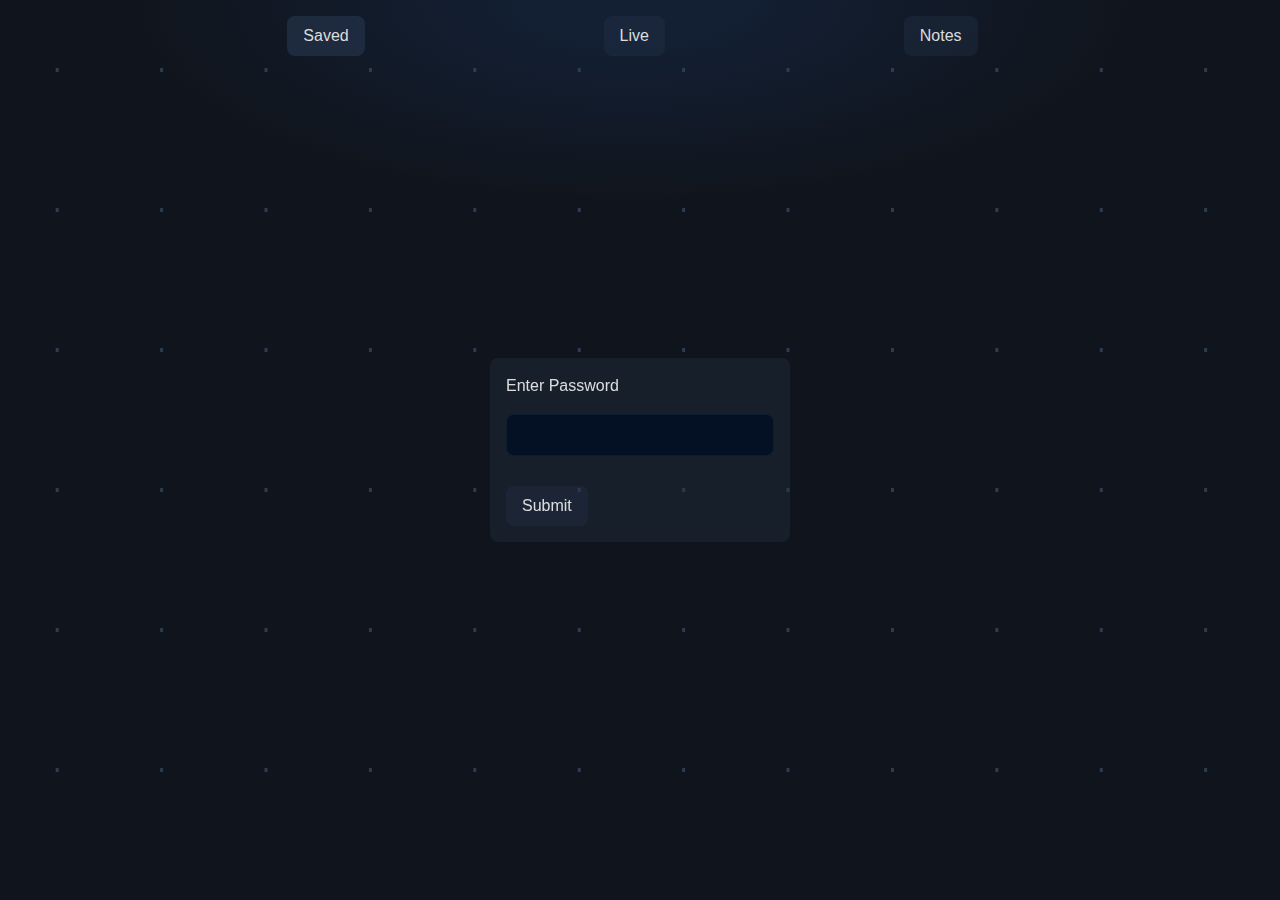
<file: index.html>
<!DOCTYPE html>
<html lang="en">

<head>
  <meta charset="UTF-8" />
  <meta name="color-scheme" content="dark">

  <title>Connecto</title>
  <meta name="viewport" content="width=device-width, initial-scale=1.0">
  <link rel="stylesheet" href="background.css">
  <meta http-equiv="Content-Security-Policy" content="script-src 'self' 'unsafe-inline'">


  <link rel="apple-touch-icon" sizes="180x180" href="/Connectoweb/apple-touch-icon.png">
  <link rel="icon" type="image/png" sizes="32x32" href="/Connectoweb/favicon-32x32.png">
  <link rel="icon" type="image/png" sizes="16x16" href="/Connectoweb/favicon-16x16.png">

  <link rel="stylesheet"
    href="https://fonts.googleapis.com/css2?family=Material+Symbols+Outlined:opsz,wght,FILL,GRAD@20..48,100..700,0..1,-50..200" />

  <style>
    /* === Global Styles === */
    :root {
      --bg-color: #00000000;
      --fg-color: #f0f0f0e8;
      --accent-items-color: #2e3c5121;
      --accent-color: #2e3c5100;
      --background: #17202d;
      --border-radius: 8px;
      --skeleton-color: #26354d50;
      --skeleton-highlight: #26354d77;
      --button-color: #26354d50;
      /*10151d*/
      --new-color: #041124;
      --gradient-color: linear-gradient(45deg,
          #d16ba5 0%,
          #b857c6 15%,
          #9654d3 30%,
          #6b68eb 45%,
          #3380f5 60%,
          #0098ff 75%,
          #00caff 90%,
          #5ffbf1 100%);
    }

    * {
      box-sizing: border-box;
      margin: 0;
      padding: 0;
      outline: none;
      font-family: sans-serif;
    }

    #passwordSubmitBtn {
      margin-top: 30px;
      background: var(--button-color);
      color: var(--fg-color);
      border-radius: var(--border-radius);
      padding: 0.5rem 1rem;
      cursor: pointer;
    }

    body {
      background-color: var(--bg-color);
      color: var(--fg-color);
      margin: 0;
      display: flex;
      flex-direction: column;
      min-height: 100vh;
      user-select: none;
      /* For DPAD testing, ensure focus ring is visible: */
      /* Outline only on keyboard navigation (optional) */
    }

    button,
    a,
    input {
      color: var(--fg-color);
      background: var(--accent-color);
      border: none;
      border-radius: var(--border-radius);
      padding: 0.5rem 1rem;
      cursor: pointer;
    }

    button:focus,
    [tabindex]:focus {
      /* outline: 2px solid #888; */
      transform: scale(1.15);
      /* Slightly zoom in */
      /* box-shadow: 0 0 2px rgba(22, 27, 58, 0.5); */
      /* Add a subtle elevation effect */
      transition: transform 0.07s ease-in-out;
      /* Smooth transition for the effects */
    }


    .live-tile:focus {
      box-shadow: 0 0 2px rgb(151 165 255 / 74%);
    }


    /* === Container for the entire app === */
    .app-container {
      display: flex;
      flex-direction: column;
      width: 100%;
      max-width: 1200px;
      margin: 0 auto;
    }

    /* === Tabs Bar === */
    .tabs {
      display: flex;
      justify-content: space-between;
      /* Distribute buttons evenly */
      background: var(--accent-color);
      padding: 0.5rem;
      border-radius: var(--border-radius);
      margin: 0.5rem;
      gap: 0.5rem;
    }

    .tab-button {
      flex: 0 0 auto;
      border-radius: var(--border-radius);
      padding: 0.5rem 1rem;
      background: var(--button-color);
      color: var(--fg-color);
      border: none;
      cursor: pointer;
    }

    .tab-button.active {
      background: #26354d9e;
      /*background: var(--button-color); */
    }

    /* === Body container for each tab's content === */
    .tab-content {
      flex: 1;
      margin: 0.5rem;
      background: var(--accent-color);
      border-radius: var(--border-radius);
      padding: 1rem;
      display: none;
      /* hidden by default */
    }

    .tab-content.active {
      display: block;
    }

    /* ================================
            SAVED TAB
            ================================ */
    .saved-content {
      display: flex;
      flex-direction: column;
      align-items: center;
      gap: 1rem;
    }

    .saved-logo {
      margin-left: 35px;
      margin-top: 1rem;
      width: 350px;
      height: 200px;
      display: flex;
      align-items: center;
      justify-content: center;
      border-radius: var(--border-radius);
    }

    .saved-logo svg {
      max-width: 100%;
      max-height: 100%;
      object-fit: contain;
    }

    .quick-links {
      display: flex;
      flex-wrap: wrap;
      justify-content: center;
      gap: 1rem;
      margin: 1rem 0;
    }

    .quick-link {
      width: 80px;
      text-align: center;
      border-radius: var(--border-radius);
      background: var(--button-color);
      padding: 0.5rem;
      cursor: pointer;
      user-select: none;
      position: relative;
    }

    .quick-link:focus {
      /* outline: 2px solid #888; */

    }

    .quick-link .icon-container {
      width: 40px;
      height: 40px;
      margin: 0 auto;
      border-radius: 50%;
      background: var(--button-color);
      display: flex;
      align-items: center;
      justify-content: center;
      margin-bottom: 0.25rem;
    }

    .quick-link img {
      width: 24;
      max-width: 100%;
      max-height: 100%;
      border-radius: 50%;
    }

    .quick-link .ql-text {
      font-size: 0.75rem;
    }

    .customise-btn {
      margin-top: 1rem;
      background: var(--button-color);
      opacity: 0;
    }

    .add-link-btn {
      margin-top: 1rem;
      background: var(--button-color);
      display: none;
    }

    .add-link-btn.edit-mode {
      display: block;
    }

    /* Dragging Styles (while in edit mode) */
    .quick-link.dragging {
      opacity: 0.5;
    }

    .drop-zone {
      border: 2px dashed #666;
      margin: 1rem;
      padding: 1rem;
      display: none;
    }

    .drop-zone.edit-mode {
      display: block;
    }

    .quick-link .remove-icon {
      position: absolute;
      top: -5px;
      right: -5px;
      background: #ff4444;
      border-radius: 50%;
      width: 20px;
      height: 20px;
      display: none;
      align-items: center;
      justify-content: center;
      font-size: 14px;
      cursor: pointer;
      z-index: 5;
    }

    .quick-link.edit-mode .remove-icon {
      display: flex;
    }

    /* Skeleton Loading Animation */
    @keyframes skeleton-loading {
      0% {
        background-color: var(--skeleton-color);
      }

      100% {
        background-color: var(--skeleton-highlight);
      }
    }

    .skeleton {
      border-radius: var(--border-radius);
      animation: skeleton-loading 1s linear infinite alternate;
    }

    /* Skeleton placeholders for quick links (Saved tab) */
    .quick-link.skeleton {
      width: 80px;
      height: 60px;
    }

    /* ================================
            LIVE TAB
            ================================ */
    .live-grid {
      display: grid;
      padding: 20px;
      grid-template-columns: repeat(auto-fill, minmax(200px, 1fr));
      gap: 3rem;
      /* overflow-y: auto; */
      /* height: 80vh; */
    }

    /* For tablets, desktops, and larger screens */
    @media (min-width: 768px) {
      .live-grid {
        gap: 3rem;
        /* Keep the large gap for larger screens */
      }
    }

    /* For smaller screens like phones */
    @media (max-width: 767px) {
      .live-grid {
        gap: 1rem;
        /* Reduce the gap for smaller screens */
      }
    }

    .live-tile {
      background: var(--button-color);
      border-radius: var(--border-radius);
      padding: 0.5rem;
      cursor: pointer;
      max-width: 250px;
      max-height: 200px;
    }

    .live-tile:focus {
      /* outline: 2px solid #888; */

    }

    .live-tile-img {
      width: 100%;
      height: 100px;
      background: var(--button-color);
      margin-bottom: 0.5rem;
      border-radius: var(--border-radius);
      overflow: hidden;
      display: flex;
      align-items: center;
      justify-content: center;
    }


    .live-tile-img img {
      width: 100%;
      height: auto;
      /* Blur effect */
      filter: blur(10px) brightness(70%);
      -webkit-filter: blur(10px) brightness(70%);
      /* For Safari */
    }

    .live-tile-img {
      position: relative;
    }

    .live-tile-img .device-info {
      position: absolute;
      top: 5px;
      left: 5px;

      font-size: 12px;
      font-weight: bold;
      color: #ffffff;
      background: #ffffff;
      text-shadow: 1px 1px 2px rgba(0, 0, 0, 0.7);
      display: flex;
      align-items: center;
      overflow: hidden;
      text-overflow: ellipsis;
      white-space: nowrap;
      max-width: 100%;

      -webkit-background-clip: text;
      background-clip: text;
      -webkit-text-fill-color: transparent;
    }


    .live-tile-title {
      font-size: 0.9rem;
      margin-bottom: 0.25rem;
      display: block;
      /* Ensures it behaves like a block element */
      width: 25ch;
      /* Limits the text to about 35 characters */
      white-space: nowrap;
      /* Prevents wrapping */
      overflow: hidden;
      /* Hides the overflowing text */
      text-overflow: ellipsis;
      /* Adds "..." at the end */

    }

    .live-tile-meta {
      font-size: 0.7rem;
      color: #aaa;
      float: right;
    }

    .live-tile-img .device-link {
      position: absolute;
      bottom: 5px;
      left: 5px;
      font-size: 12px;
      color: #ffffff;
      opacity: 0.6;
      text-shadow: 1px 1px 2px rgba(0, 0, 0, 0.7);
      display: flex;
      align-items: center;
    }

    /* Skeleton placeholders for Live tab */
    .live-tile.skeleton .live-tile-img {
      animation: skeleton-loading 1s linear infinite alternate;
    }

    .live-tile.skeleton .live-tile-title,
    .live-tile.skeleton .live-tile-meta {
      background: var(--skeleton-color);
      animation: skeleton-loading 1s linear infinite alternate;
    }

    /* ================================
            NOTES TAB
            ================================ */
    .notes-content {
      display: flex;
      align-items: center;
      justify-content: center;
      height: 200px;
      font-size: 1.2rem;
      color: #888;
    }

    /* ================================
            MODAL (for Password)
            ================================ */
    .modal-backdrop {
      position: fixed;
      top: 0;
      left: 0;
      width: 100vw;
      height: 100vh;
      background: #00000000;
      display: flex;
      align-items: center;
      justify-content: center;
      z-index: 1000;
    }

    .modal {
      background: var(--button-color);
      padding: 1rem;
      border-radius: var(--border-radius);
      display: flex;
      flex-direction: column;
      gap: 1rem;
      width: 300px;
    }

    .modal input {
      width: 100%;
      padding: 0.5rem;
      border-radius: var(--border-radius);
      border: 1px solid var(--button-color);
      background: var(--new-color);
      color: #fff;
    }

    /* ================================
            EDIT LINK MODAL
            ================================ */
    .edit-link-modal-backdrop {
      position: fixed;
      top: 0;
      left: 0;
      width: 100vw;
      height: 100vh;
      background: rgba(0, 0, 0, 0.5);
      display: none;
      align-items: center;
      justify-content: center;
      z-index: 1001;
    }

    .edit-link-modal {
      background: var(--accent-color);
      padding: 1rem;
      border-radius: var(--border-radius);
      display: flex;
      flex-direction: column;
      gap: 0.5rem;
      width: 350px;
    }

    .edit-link-modal label {
      font-size: 0.9rem;
      margin-top: 0.5rem;
    }

    .edit-link-modal input[type="text"],
    .edit-link-modal input[type="url"] {
      width: 100%;
      padding: 0.5rem;
      border-radius: var(--border-radius);
      border: 1px solid var(--button-color);
      background: #222;
      color: #fff;
    }

    .edit-link-modal .modal-buttons {
      display: flex;
      justify-content: flex-end;
      gap: 0.5rem;
      margin-top: 1rem;
    }

    .active-live-link {
      background: var(--gradient-color) !important;
      background-clip: text !important;
    }
  </style>
</head>

<body>
  <main class="md:relative min-h-screen flex flex-col justify-between overflow-x-clip md:grow">
    <div class="shine -z-10 absolute inset-0" role="presentation"></div>
    <div class="app-container">

      <div class="tabs">
        <br />
        <button id="savedbtn" class="tab-button active" data-tab="saved" tabindex="0">Saved</button>
        <button id="livebtn" class="tab-button" data-tab="live" tabindex="1">Live</button>
        <button id="notesbtn" class="tab-button" data-tab="notes" tabindex="2">Notes</button>
        <br />
      </div>

      <div class="tab-content active" id="savedTab">
        <div class="saved-content">
          <div class="saved-logo" id="savedLogo" tabindex="0">

          </div>

          <div class="quick-links" id="quickLinks">
          </div>

          <div class="drop-zone" id="dropZone">
            <p>Drag & drop to reorder your links</p>
          </div>

          <button class="customise-btn" id="customiseBtn" tabindex="">
            <span class="material-symbols-outlined" style="vertical-align:middle;">edit</span>
            Customise
          </button>

          <button class="add-link-btn" id="addLinkBtn">
            <span class="material-symbols-outlined" style="vertical-align:middle;">add</span>
            Add Link
          </button>
        </div>
      </div>

      <div class="tab-content" id="liveTab">
        <div class="live-grid" id="liveGrid">
        </div>
      </div>

      <div class="tab-content" id="notesTab">
        <div class="notes-content">
          Under development...
          <div id="apiID"></div>
        </div>
      </div>

    </div>

    <div class="modal-backdrop" id="passwordModal" style="display: none;">
      <div class="modal">
        <p>Enter Password</p>
        <form onsubmit="passwordSubmission(event)">
          <input type="password" id="passwordField" />
          <button id="passwordSubmitBtn">Submit</button>
        </form>
      </div>
    </div>

    <div class="edit-link-modal-backdrop" id="editLinkModal" style="display: none;">
      <div class="edit-link-modal">
        <h3>Edit Link</h3>
        <label for="editLinkText">Text:</label>
        <input type="text" id="editLinkText" />
        <label for="editLinkUrl">URL:</label>
        <input type="url" id="editLinkUrl" />
        <div class="modal-buttons">
          <button id="editLinkCancelBtn">Cancel</button>
          <button id="editLinkSaveBtn">Save</button>
        </div>
      </div>
    </div>
  </main>
  <script src="script.js"></script>
</body>

</html>
</file>
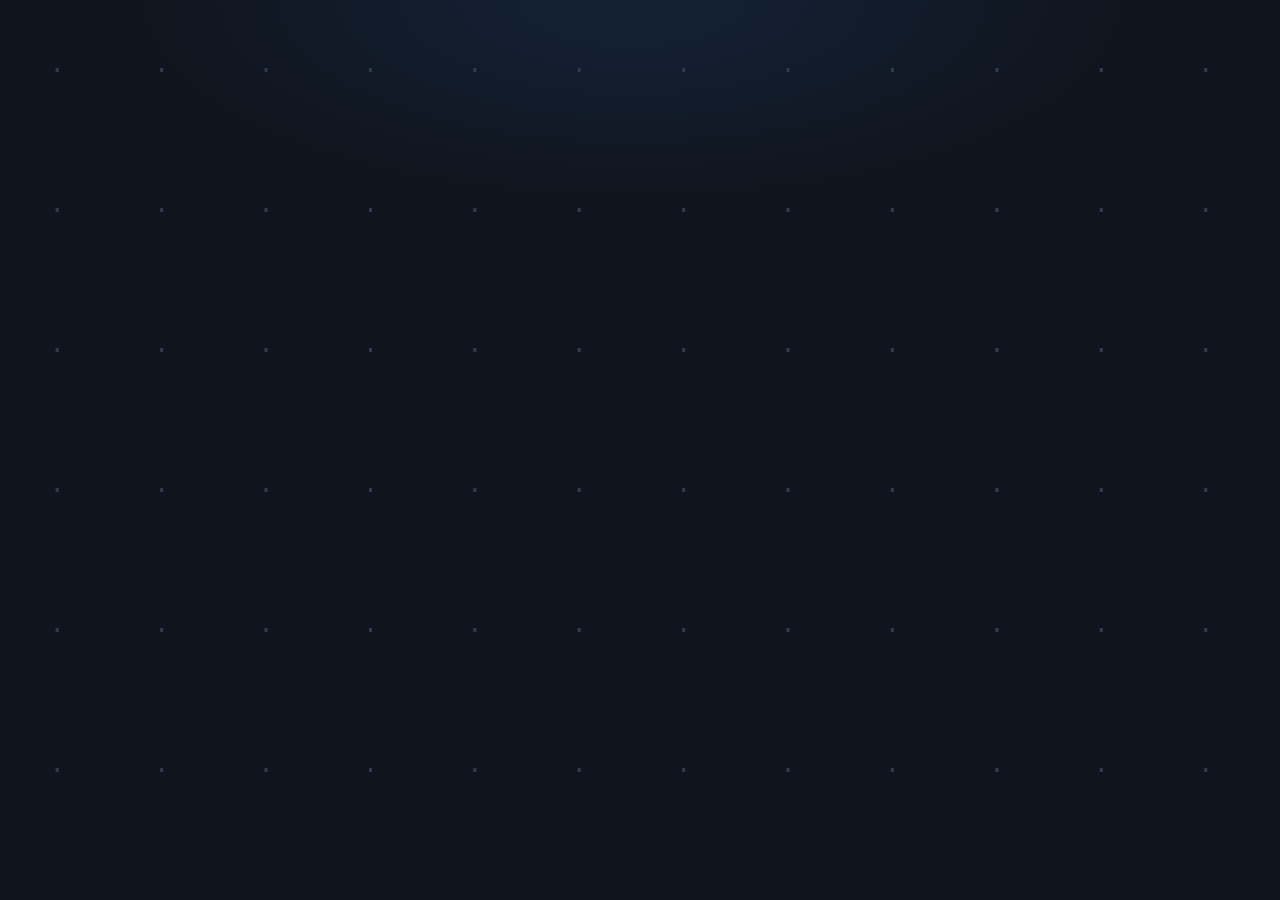
<file: animation.html>
<!DOCTYPE html>
<html lang="en">

<head>
    <meta charset="UTF-8">
    <meta name="viewport" content="width=device-width, initial-scale=1.0">
    <title>Dark Themed Page</title>
    <link rel="stylesheet" href="/background.css">
</head>

<body>
    <main class="md:relative min-h-screen flex flex-col justify-between overflow-x-clip md:grow">
        <div class="shine -z-10 absolute inset-0" role="presentation"></div>


    </main>
    <script>
        function displayUserAgent() {
            alert(navigator.userAgent.includes("AFT"));
        }

        displayUserAgent();
    </script>

</body>

</html>
</file>
<file: background.css>
*,
:before,
:after {
    --tw-border-spacing-x: 0;
    --tw-border-spacing-y: 0;
    --tw-translate-x: 0;
    --tw-translate-y: 0;
    --tw-rotate: 0;
    --tw-skew-x: 0;
    --tw-skew-y: 0;
    --tw-scale-x: 1;
    --tw-scale-y: 1;
    --tw-pan-x: ;
    --tw-pan-y: ;
    --tw-pinch-zoom: ;
    --tw-scroll-snap-strictness: proximity;
    --tw-gradient-from-position: ;
    --tw-gradient-via-position: ;
    --tw-gradient-to-position: ;
    --tw-ordinal: ;
    --tw-slashed-zero: ;
    --tw-numeric-figure: ;
    --tw-numeric-spacing: ;
    --tw-numeric-fraction: ;
    --tw-ring-inset: ;
    --tw-ring-offset-width: 0px;
    --tw-ring-offset-color: #fff;
    --tw-ring-color: rgb(0 138 201 / .5);
    --tw-ring-offset-shadow: 0 0 #0000;
    --tw-ring-shadow: 0 0 #0000;
    --tw-shadow: 0 0 #0000;
    --tw-shadow-colored: 0 0 #0000;
    --tw-blur: ;
    --tw-brightness: ;
    --tw-contrast: ;
    --tw-grayscale: ;
    --tw-hue-rotate: ;
    --tw-invert: ;
    --tw-saturate: ;
    --tw-sepia: ;
    --tw-drop-shadow: ;
    --tw-backdrop-blur: ;
    --tw-backdrop-brightness: ;
    --tw-backdrop-contrast: ;
    --tw-backdrop-grayscale: ;
    --tw-backdrop-hue-rotate: ;
    --tw-backdrop-invert: ;
    --tw-backdrop-opacity: ;
    --tw-backdrop-saturate: ;
    --tw-backdrop-sepia: ;
    --tw-contain-size: ;
    --tw-contain-layout: ;
    --tw-contain-paint: ;
    --tw-contain-style:
}

::backdrop {
    --tw-border-spacing-x: 0;
    --tw-border-spacing-y: 0;
    --tw-translate-x: 0;
    --tw-translate-y: 0;
    --tw-rotate: 0;
    --tw-skew-x: 0;
    --tw-skew-y: 0;
    --tw-scale-x: 1;
    --tw-scale-y: 1;
    --tw-pan-x: ;
    --tw-pan-y: ;
    --tw-pinch-zoom: ;
    --tw-scroll-snap-strictness: proximity;
    --tw-gradient-from-position: ;
    --tw-gradient-via-position: ;
    --tw-gradient-to-position: ;
    --tw-ordinal: ;
    --tw-slashed-zero: ;
    --tw-numeric-figure: ;
    --tw-numeric-spacing: ;
    --tw-numeric-fraction: ;
    --tw-ring-inset: ;
    --tw-ring-offset-width: 0px;
    --tw-ring-offset-color: #fff;
    --tw-ring-color: rgb(0 138 201 / .5);
    --tw-ring-offset-shadow: 0 0 #0000;
    --tw-ring-shadow: 0 0 #0000;
    --tw-shadow: 0 0 #0000;
    --tw-shadow-colored: 0 0 #0000;
    --tw-blur: ;
    --tw-brightness: ;
    --tw-contrast: ;
    --tw-grayscale: ;
    --tw-hue-rotate: ;
    --tw-invert: ;
    --tw-saturate: ;
    --tw-sepia: ;
    --tw-drop-shadow: ;
    --tw-backdrop-blur: ;
    --tw-backdrop-brightness: ;
    --tw-backdrop-contrast: ;
    --tw-backdrop-grayscale: ;
    --tw-backdrop-hue-rotate: ;
    --tw-backdrop-invert: ;
    --tw-backdrop-opacity: ;
    --tw-backdrop-saturate: ;
    --tw-backdrop-sepia: ;
    --tw-contain-size: ;
    --tw-contain-layout: ;
    --tw-contain-paint: ;
    --tw-contain-style:
}

*,
:before,
:after {
    box-sizing: border-box;
    border-width: 0;
    border-style: solid;
    border-color: #161e29
}

:before,
:after {
    --tw-content: ""
}

html,
:host {
    line-height: 1.5;
    -webkit-text-size-adjust: 100%;
    -moz-tab-size: 4;
    -o-tab-size: 4;
    tab-size: 4;
    font-family: ui-sans-serif, system-ui, sans-serif, "Apple Color Emoji", "Segoe UI Emoji", Segoe UI Symbol, "Noto Color Emoji";
    font-feature-settings: normal;
    font-variation-settings: normal;
    -webkit-tap-highlight-color: transparent
}

body {
    margin: 0;
    line-height: inherit
}

hr {
    height: 0;
    color: inherit;
    border-top-width: 1px
}

abbr:where([title]) {
    -webkit-text-decoration: underline dotted;
    text-decoration: underline dotted
}

h1,
h2,
h3,
h4,
h5,
h6 {
    font-size: inherit;
    font-weight: inherit
}

a {
    color: inherit;
    text-decoration: inherit
}

b,
strong {
    font-weight: bolder
}

code,
kbd,
samp,
pre {
    font-family: ui-monospace, SFMono-Regular, Menlo, Monaco, Consolas, Liberation Mono, Courier New, monospace;
    font-feature-settings: normal;
    font-variation-settings: normal;
    font-size: 1em
}

small {
    font-size: 80%
}

sub,
sup {
    font-size: 75%;
    line-height: 0;
    position: relative;
    vertical-align: baseline
}

sub {
    bottom: -.25em
}

sup {
    top: -.5em
}

table {
    text-indent: 0;
    border-color: inherit;
    border-collapse: collapse
}

button,
input,
optgroup,
select,
textarea {
    font-family: inherit;
    font-feature-settings: inherit;
    font-variation-settings: inherit;
    font-size: 100%;
    font-weight: inherit;
    line-height: inherit;
    letter-spacing: inherit;
    color: inherit;
    margin: 0;
    padding: 0
}

button,
select {
    text-transform: none
}

button,
input:where([type=button]),
input:where([type=reset]),
input:where([type=submit]) {
    -webkit-appearance: button;
    background-color: transparent;
    background-image: none
}

:-moz-focusring {
    outline: auto
}

:-moz-ui-invalid {
    box-shadow: none
}

progress {
    vertical-align: baseline
}

::-webkit-inner-spin-button,
::-webkit-outer-spin-button {
    height: auto
}

[type=search] {
    -webkit-appearance: textfield;
    outline-offset: -2px
}

::-webkit-search-decoration {
    -webkit-appearance: none
}

::-webkit-file-upload-button {
    -webkit-appearance: button;
    font: inherit
}

summary {
    display: list-item
}

blockquote,
dl,
dd,
h1,
h2,
h3,
h4,
h5,
h6,
hr,
figure,
p,
pre {
    margin: 0
}

fieldset {
    margin: 0;
    padding: 0
}

legend {
    padding: 0
}

ol,
ul,
menu {
    list-style: none;
    margin: 0;
    padding: 0
}

dialog {
    padding: 0
}

textarea {
    resize: vertical
}

input::-moz-placeholder,
textarea::-moz-placeholder {
    opacity: 1;
    color: #808c9c
}

input::placeholder,
textarea::placeholder {
    opacity: 1;
    color: #808c9c
}

button,
[role=button] {
    cursor: pointer
}

:disabled {
    cursor: default
}

img,
svg,
video,
canvas,
audio,
iframe,
embed,
object {
    display: block;
    vertical-align: middle
}

img,
video {
    max-width: 100%;
    height: auto
}

[hidden]:where(:not([hidden=until-found])) {
    display: none
}

:root {
    color-scheme: dark;
    --expanded-blog-item-width: 54.5rem;
    --nav-width: 68px
}

@media (max-width: 768px) {
    :root {
        --nav-width: 0px
    }
}

html {
    scrollbar-gutter: stable;
    position: relative;
    scroll-padding: 2rem;
    scroll-behavior: smooth;
    --tw-bg-opacity: 1;
    background-color: rgb(16 21 29 / var(--tw-bg-opacity));
    --tw-text-opacity: 1;
    color: rgb(128 140 156 / var(--tw-text-opacity));
    -webkit-font-smoothing: antialiased;
    -moz-osx-font-smoothing: grayscale
}

@media screen and (prefers-reduced-motion) {
    html {
        scroll-behavior: auto
    }
}

@media (prefers-contrast: more) {
    html {
        --tw-text-opacity: 1;
        color: rgb(191 199 210 / var(--tw-text-opacity))
    }
}

@media (max-width: 767px) {
    html {
        scroll-padding-top: 96px
    }
}

@media (min-width: 768px) {
    body {
        display: flex
    }
}

::-moz-selection {
    background-color: #a87ffb80;
    --tw-text-opacity: 1;
    color: rgb(191 199 210 / var(--tw-text-opacity))
}

::selection {
    background-color: #a87ffb80;
    --tw-text-opacity: 1;
    color: rgb(191 199 210 / var(--tw-text-opacity))
}

@media (prefers-contrast: more) {
    ::-moz-selection {
        --tw-text-opacity: 1;
        color: rgb(255 255 255 / var(--tw-text-opacity))
    }

    ::selection {
        --tw-text-opacity: 1;
        color: rgb(255 255 255 / var(--tw-text-opacity))
    }
}

main {
    position: relative;
    z-index: 0;
    --dot-size: 1.25px
}

@media (min-width: 640px) {
    main {
        --dot-size: 2px
    }
}

main:not(.no-dots):after {
    content: "";
    animation: dotScroll 16s linear infinite;
    background-image: radial-gradient(circle, #2e3c51 var(--dot-size), transparent 0);
    background-size: calc(14.2857142857% - 1px) 100px;
    background-position: 5px 0;
    padding-left: 1rem;
    padding-right: 1rem
}

@media (min-width: 640px) {
    main:not(.no-dots):after {
        padding-left: 1.5rem;
        padding-right: 1.5rem
    }
}

@media (min-width: 768px) {
    main:not(.no-dots):after {
        padding-left: 3rem;
        padding-right: 3rem
    }
}

main:not(.no-dots):after {
    width: 100%;
    margin-right: auto;
    margin-left: auto
}

@media (min-width: 360px) {
    main:not(.no-dots):after {
        max-width: 360px
    }
}

@media (min-width: 400px) {
    main:not(.no-dots):after {
        max-width: 400px
    }
}

@media (min-width: 640px) {
    main:not(.no-dots):after {
        max-width: 640px
    }
}

@media (min-width: 768px) {
    main:not(.no-dots):after {
        max-width: 768px
    }
}

@media (min-width: 1024px) {
    main:not(.no-dots):after {
        max-width: 1024px
    }
}

@media (min-width: 1280px) {
    main:not(.no-dots):after {
        max-width: 1280px
    }
}

@media (min-width: 1536px) {
    main:not(.no-dots):after {
        max-width: 1536px
    }
}

main:not(.no-dots):after {
    position: absolute;
    inset: 0;
    z-index: -10
}

@media (prefers-reduced-motion) {
    main:not(.no-dots):after {
        animation: none
    }
}

@media (min-width: 768px) {
    main:not(.no-dots):after {
        background-size: calc(8.3333333333% - 1px) 140px
    }
}

.title {
    font-family: Google Sans Display, ui-sans-serif, system-ui, sans-serif, "Apple Color Emoji", "Segoe UI Emoji", Segoe UI Symbol, "Noto Color Emoji";
    font-weight: 500;
    letter-spacing: -.025em;
    --tw-text-opacity: 1;
    color: rgb(191 199 210 / var(--tw-text-opacity))
}

@media (prefers-contrast: more) {
    .title {
        --tw-text-opacity: 1;
        color: rgb(255 255 255 / var(--tw-text-opacity))
    }
}

.button {
    position: relative;
    display: inline-block;
    overflow: hidden;
    border-radius: 9999px;
    padding: .625rem 1.5rem;
    text-align: center;
    font-family: Google Sans Display, ui-sans-serif, system-ui, sans-serif, "Apple Color Emoji", "Segoe UI Emoji", Segoe UI Symbol, "Noto Color Emoji";
    font-size: .875rem;
    line-height: 1.25rem;
    font-weight: 700;
    letter-spacing: -.025em;
    transition-property: color, border-color, transform, opacity, background-color;
    transition-duration: .3s;
    transition-timing-function: ease
}

@media (min-width: 768px) {
    .button {
        width: auto;
        padding: .875rem 1.5rem
    }
}

.button:before {
    content: "";
    pointer-events: none;
    position: absolute;
    inset: 0;
    transform: translate3d(var(--tw-translate-x), var(--tw-translate-y), 0) rotate(var(--tw-rotate)) skew(var(--tw-skew-x)) skewY(var(--tw-skew-y)) scaleX(var(--tw-scale-x)) scaleY(var(--tw-scale-y));
    opacity: 0;
    transition: opacity .3s ease, transform .3s ease
}

.button.has-arrow:after {
    content: "~>";
    margin-left: .375rem;
    display: inline-block;
    font-family: JetBrains Mono, ui-monospace, SFMono-Regular, Menlo, Monaco, Consolas, Liberation Mono, Courier New, monospace;
    font-weight: 500;
    letter-spacing: 0em;
    transition: transform .3s ease
}

.button:hover:after,
.button:focus:after {
    transform: translate(4px)
}

.button-primary {
    border-width: 1px;
    --tw-border-opacity: 1;
    border-color: rgb(168 127 251 / var(--tw-border-opacity));
    --tw-bg-opacity: 1;
    background-color: rgb(168 127 251 / var(--tw-bg-opacity));
    --tw-text-opacity: 1;
    color: rgb(16 21 29 / var(--tw-text-opacity))
}

.button-primary:hover,
.button-primary:focus {
    --tw-bg-opacity: 1;
    background-color: rgb(255 255 255 / var(--tw-bg-opacity))
}

.button-primary:active:before {
    opacity: 1
}

.shine {
    background-image: radial-gradient(200px 100px at 50% 0%, #131f33 20%, #131e3100)
}

@media (min-width: 768px) {
    .shine {
        background-image: radial-gradient(500px 200px at 50% 0%, #131f33 20%, #131e3100)
    }
}

#nav {
    position: fixed;
    top: 0;
    z-index: 50;
    display: flex;
    flex-shrink: 0;
    align-items: center;
    justify-content: space-between;
    --tw-border-opacity: 1;
    border-color: rgb(46 60 81 / var(--tw-border-opacity));
    background-color: #16202de6;
    --tw-backdrop-blur: blur(16px);
    -webkit-backdrop-filter: var(--tw-backdrop-blur) var(--tw-backdrop-brightness) var(--tw-backdrop-contrast) var(--tw-backdrop-grayscale) var(--tw-backdrop-hue-rotate) var(--tw-backdrop-invert) var(--tw-backdrop-opacity) var(--tw-backdrop-saturate) var(--tw-backdrop-sepia);
    backdrop-filter: var(--tw-backdrop-blur) var(--tw-backdrop-brightness) var(--tw-backdrop-contrast) var(--tw-backdrop-grayscale) var(--tw-backdrop-hue-rotate) var(--tw-backdrop-invert) var(--tw-backdrop-opacity) var(--tw-backdrop-saturate) var(--tw-backdrop-sepia);
    transition: background-color .3s ease, border-color .3s ease
}

@media (max-width: 767px) {
    #nav {
        left: 0;
        right: 0;
        border-bottom-width: 1px;
        padding-left: .5rem;
        padding-right: .5rem;
        --tw-backdrop-blur: blur(16px);
        -webkit-backdrop-filter: var(--tw-backdrop-blur) var(--tw-backdrop-brightness) var(--tw-backdrop-contrast) var(--tw-backdrop-grayscale) var(--tw-backdrop-hue-rotate) var(--tw-backdrop-invert) var(--tw-backdrop-opacity) var(--tw-backdrop-saturate) var(--tw-backdrop-sepia);
        backdrop-filter: var(--tw-backdrop-blur) var(--tw-backdrop-brightness) var(--tw-backdrop-contrast) var(--tw-backdrop-grayscale) var(--tw-backdrop-hue-rotate) var(--tw-backdrop-invert) var(--tw-backdrop-opacity) var(--tw-backdrop-saturate) var(--tw-backdrop-sepia)
    }

    #nav.nav-transparent {
        border-color: transparent;
        background-color: transparent;
        --tw-backdrop-blur: blur(0);
        -webkit-backdrop-filter: var(--tw-backdrop-blur) var(--tw-backdrop-brightness) var(--tw-backdrop-contrast) var(--tw-backdrop-grayscale) var(--tw-backdrop-hue-rotate) var(--tw-backdrop-invert) var(--tw-backdrop-opacity) var(--tw-backdrop-saturate) var(--tw-backdrop-sepia);
        backdrop-filter: var(--tw-backdrop-blur) var(--tw-backdrop-brightness) var(--tw-backdrop-contrast) var(--tw-backdrop-grayscale) var(--tw-backdrop-hue-rotate) var(--tw-backdrop-invert) var(--tw-backdrop-opacity) var(--tw-backdrop-saturate) var(--tw-backdrop-sepia)
    }
}

@media (min-width: 768px) {
    #nav {
        position: sticky;
        height: 100vh;
        flex-direction: column;
        align-items: stretch;
        border-right-width: 1px;
        padding-top: .5rem;
        padding-bottom: .5rem;
        width: var(--nav-width)
    }
}

.nav-items {
    display: flex;
    align-items: stretch
}

@media (min-width: 768px) {
    .nav-items {
        flex-direction: column
    }

    .nav-item {
        position: relative;
        display: flex;
        width: 100%;
        flex-direction: column;
        align-items: center;
        gap: .125rem;
        padding: 1rem .75rem;
        font-size: .625rem;
        --tw-text-opacity: 1;
        color: rgb(191 199 210 / var(--tw-text-opacity));
        transition: color .3s ease;
        letter-spacing: .03125rem
    }

    .nav-item:before {
        position: absolute;
        top: 1rem;
        bottom: 1rem;
        left: 1px;
        width: 2px;
        background-color: currentColor;
        opacity: 0;
        content: "";
        transition: transform .3s ease, opacity .3s ease, background-color .3s ease;
        transform: scaleY(.7)
    }

    .nav-item:hover {
        --tw-text-opacity: 1;
        color: rgb(255 255 255 / var(--tw-text-opacity))
    }

    .nav-item:hover:before {
        transform: scaleY(1)
    }
}

@media (max-width: 767px) {
    .nav-item {
        position: relative;
        display: flex;
        width: 100%;
        flex: 1 1 0%;
        align-items: center;
        gap: 1.25rem;
        padding: 1rem .5rem;
        font-family: Google Sans Display, ui-sans-serif, system-ui, sans-serif, "Apple Color Emoji", "Segoe UI Emoji", Segoe UI Symbol, "Noto Color Emoji";
        font-size: 1.5rem;
        line-height: 2rem;
        --tw-text-opacity: 1;
        color: rgb(191 199 210 / var(--tw-text-opacity));
        transition: color .3s ease;
        letter-spacing: .03125rem
    }
}

.grecaptcha-badge {
    display: none !important
}

.sr-only {
    position: absolute;
    width: 1px;
    height: 1px;
    padding: 0;
    margin: -1px;
    overflow: hidden;
    clip: rect(0, 0, 0, 0);
    white-space: nowrap;
    border-width: 0
}

.absolute {
    position: absolute
}

.inset-0 {
    inset: 0
}

.-z-10 {
    z-index: -10
}

.z-50 {
    z-index: 50
}

.m-auto {
    margin: auto
}

.mx-auto {
    margin-left: auto;
    margin-right: auto
}

.mb-10 {
    margin-bottom: 2.5rem
}

.mt-2 {
    margin-top: .5rem
}

.flex {
    display: flex
}

.grid {
    display: grid
}

.h-40 {
    height: 10rem
}

.h-5 {
    height: 1.25rem
}

.max-h-\[1280px\] {
    max-height: 1280px
}

.min-h-screen {
    min-height: 100vh
}

.w-12 {
    width: 3rem
}

.w-16 {
    width: 4rem
}

.w-28 {
    width: 7rem
}

.w-5 {
    width: 1.25rem
}

.w-7 {
    width: 1.75rem
}

.w-full {
    width: 100%
}

.max-w-\[410px\] {
    max-width: 410px
}

.transform {
    transform: translate(var(--tw-translate-x), var(--tw-translate-y)) rotate(var(--tw-rotate)) skew(var(--tw-skew-x)) skewY(var(--tw-skew-y)) scaleX(var(--tw-scale-x)) scaleY(var(--tw-scale-y))
}

@keyframes pulse {
    50% {
        opacity: .5
    }
}

.animate-pulse {
    animation: pulse 2s cubic-bezier(.4, 0, .6, 1) infinite
}

.grid-cols-3 {
    grid-template-columns: repeat(3, minmax(0, 1fr))
}

.flex-col {
    flex-direction: column
}

.flex-col-reverse {
    flex-direction: column-reverse
}

.items-center {
    align-items: center
}

.justify-center {
    justify-content: center
}

.justify-between {
    justify-content: space-between
}

.gap-2 {
    gap: .5rem
}

.gap-8 {
    gap: 2rem
}

.divide-x>:not([hidden])~:not([hidden]) {
    --tw-divide-x-reverse: 0;
    border-right-width: calc(1px * var(--tw-divide-x-reverse));
    border-left-width: calc(1px * calc(1 - var(--tw-divide-x-reverse)))
}

.divide-gray-300>:not([hidden])~:not([hidden]) {
    --tw-divide-opacity: 1;
    border-color: rgb(46 60 81 / var(--tw-divide-opacity))
}

.overflow-x-clip {
    overflow-x: clip
}

.border {
    border-width: 1px
}

.border-gray-300 {
    --tw-border-opacity: 1;
    border-color: rgb(46 60 81 / var(--tw-border-opacity))
}

.fill-blue-400 {
    fill: #25a6e9
}

.fill-current {
    fill: currentColor
}

.fill-green-400 {
    fill: #17b877
}

.fill-purple-500 {
    fill: #8964e8
}

.fill-yellow-400 {
    fill: #ffa23e
}

.p-3 {
    padding: .75rem
}

.px-4 {
    padding-left: 1rem;
    padding-right: 1rem
}

.pb-10 {
    padding-bottom: 2.5rem
}

.pt-16 {
    padding-top: 4rem
}

.font-display {
    font-family: Google Sans Display, ui-sans-serif, system-ui, sans-serif, "Apple Color Emoji", "Segoe UI Emoji", Segoe UI Symbol, "Noto Color Emoji"
}

.font-mono-fancy {
    font-family: JetBrains Mono, ui-monospace, SFMono-Regular, Menlo, Monaco, Consolas, Liberation Mono, Courier New, monospace
}

.text-\[32px\] {
    font-size: 32px
}

.text-\[50px\] {
    font-size: 50px
}

.text-sm {
    font-size: .875rem;
    line-height: 1.25rem
}

.font-medium {
    font-weight: 500
}

.leading-\[1\.1\] {
    line-height: 1.1
}

.leading-\[1\.6\] {
    line-height: 1.6
}

.tracking-\[-0\.32px\] {
    letter-spacing: -.32px
}

.text-gray-300 {
    --tw-text-opacity: 1;
    color: rgb(46 60 81 / var(--tw-text-opacity))
}

.text-gray-400 {
    --tw-text-opacity: 1;
    color: rgb(128 140 156 / var(--tw-text-opacity))
}

.text-gray-500 {
    --tw-text-opacity: 1;
    color: rgb(191 199 210 / var(--tw-text-opacity))
}

.text-purple {
    --tw-text-opacity: 1;
    color: rgb(168 127 251 / var(--tw-text-opacity))
}

.transition-colors {
    transition-property: color, background-color, border-color, text-decoration-color, fill, stroke;
    transition-timing-function: cubic-bezier(.4, 0, .2, 1);
    transition-duration: .15s
}

.duration-500 {
    transition-duration: .5s
}

@keyframes dotScroll {
    0% {
        background-position-y: 140px
    }

    to {
        background-position-y: 0
    }
}


.after\:content-\[\'\~\>\'\]:after {
    --tw-content: "~>";
    content: var(--tw-content)
}

.group:hover .group-hover\:text-gray-400 {
    --tw-text-opacity: 1;
    color: rgb(128 140 156 / var(--tw-text-opacity))
}

@media (min-width: 400px) {
    .xs\:w-auto {
        width: auto
    }
}

@media (max-width: 767px) {
    .max-md\:hidden {
        display: none
    }

    .max-md\:w-6 {
        width: 1.5rem
    }

    .max-md\:py-3 {
        padding-top: .75rem;
        padding-bottom: .75rem
    }
}

@media (min-width: 640px) {
    .sm\:px-6 {
        padding-left: 1.5rem;
        padding-right: 1.5rem
    }

    .sm\:text-center {
        text-align: center
    }
}

@media (min-width: 768px) {
    .md\:relative {
        position: relative
    }

    .md\:max-w-2xl {
        max-width: 42rem
    }

    .md\:flex-1 {
        flex: 1 1 0%
    }

    .md\:grow {
        flex-grow: 1
    }

    .md\:flex-col {
        flex-direction: column
    }

    .md\:p-4 {
        padding: 1rem
    }

    .md\:px-12 {
        padding-left: 3rem;
        padding-right: 3rem
    }

    .md\:pb-16 {
        padding-bottom: 4rem
    }
}
</file>
